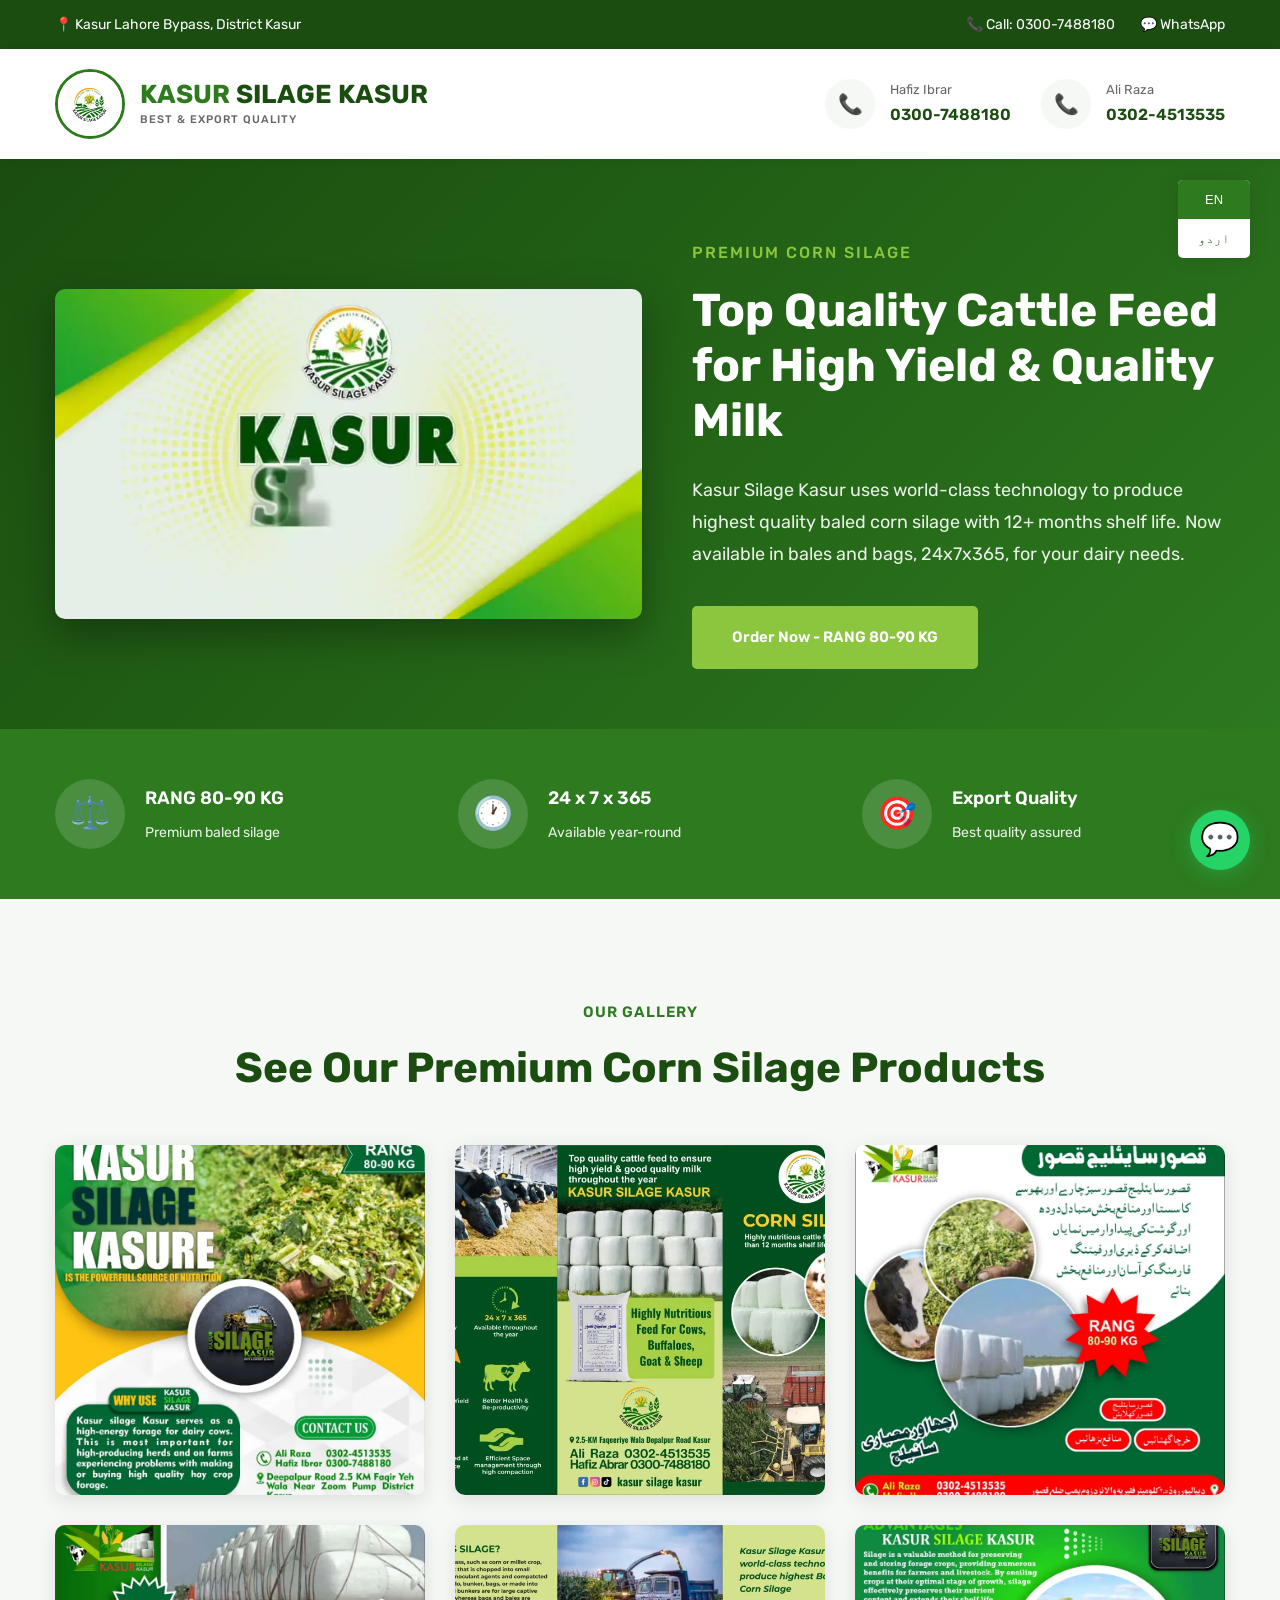
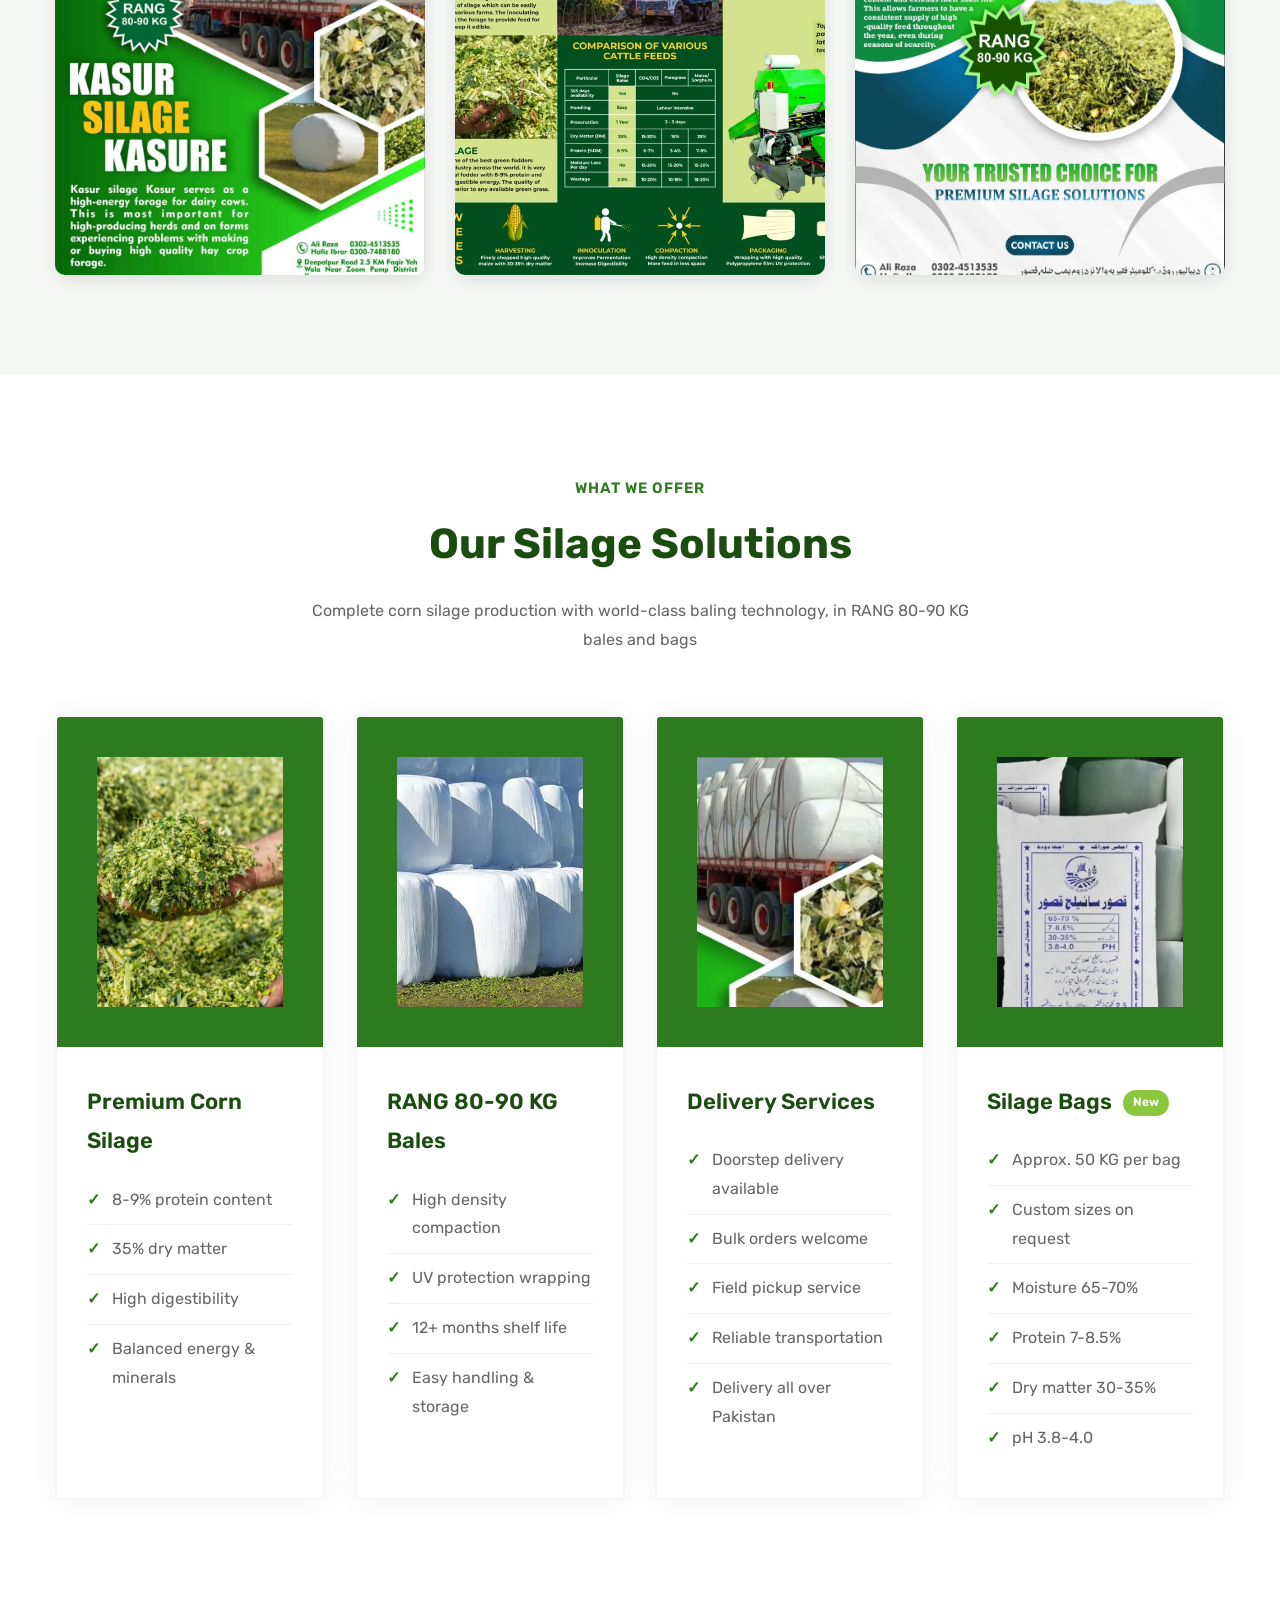
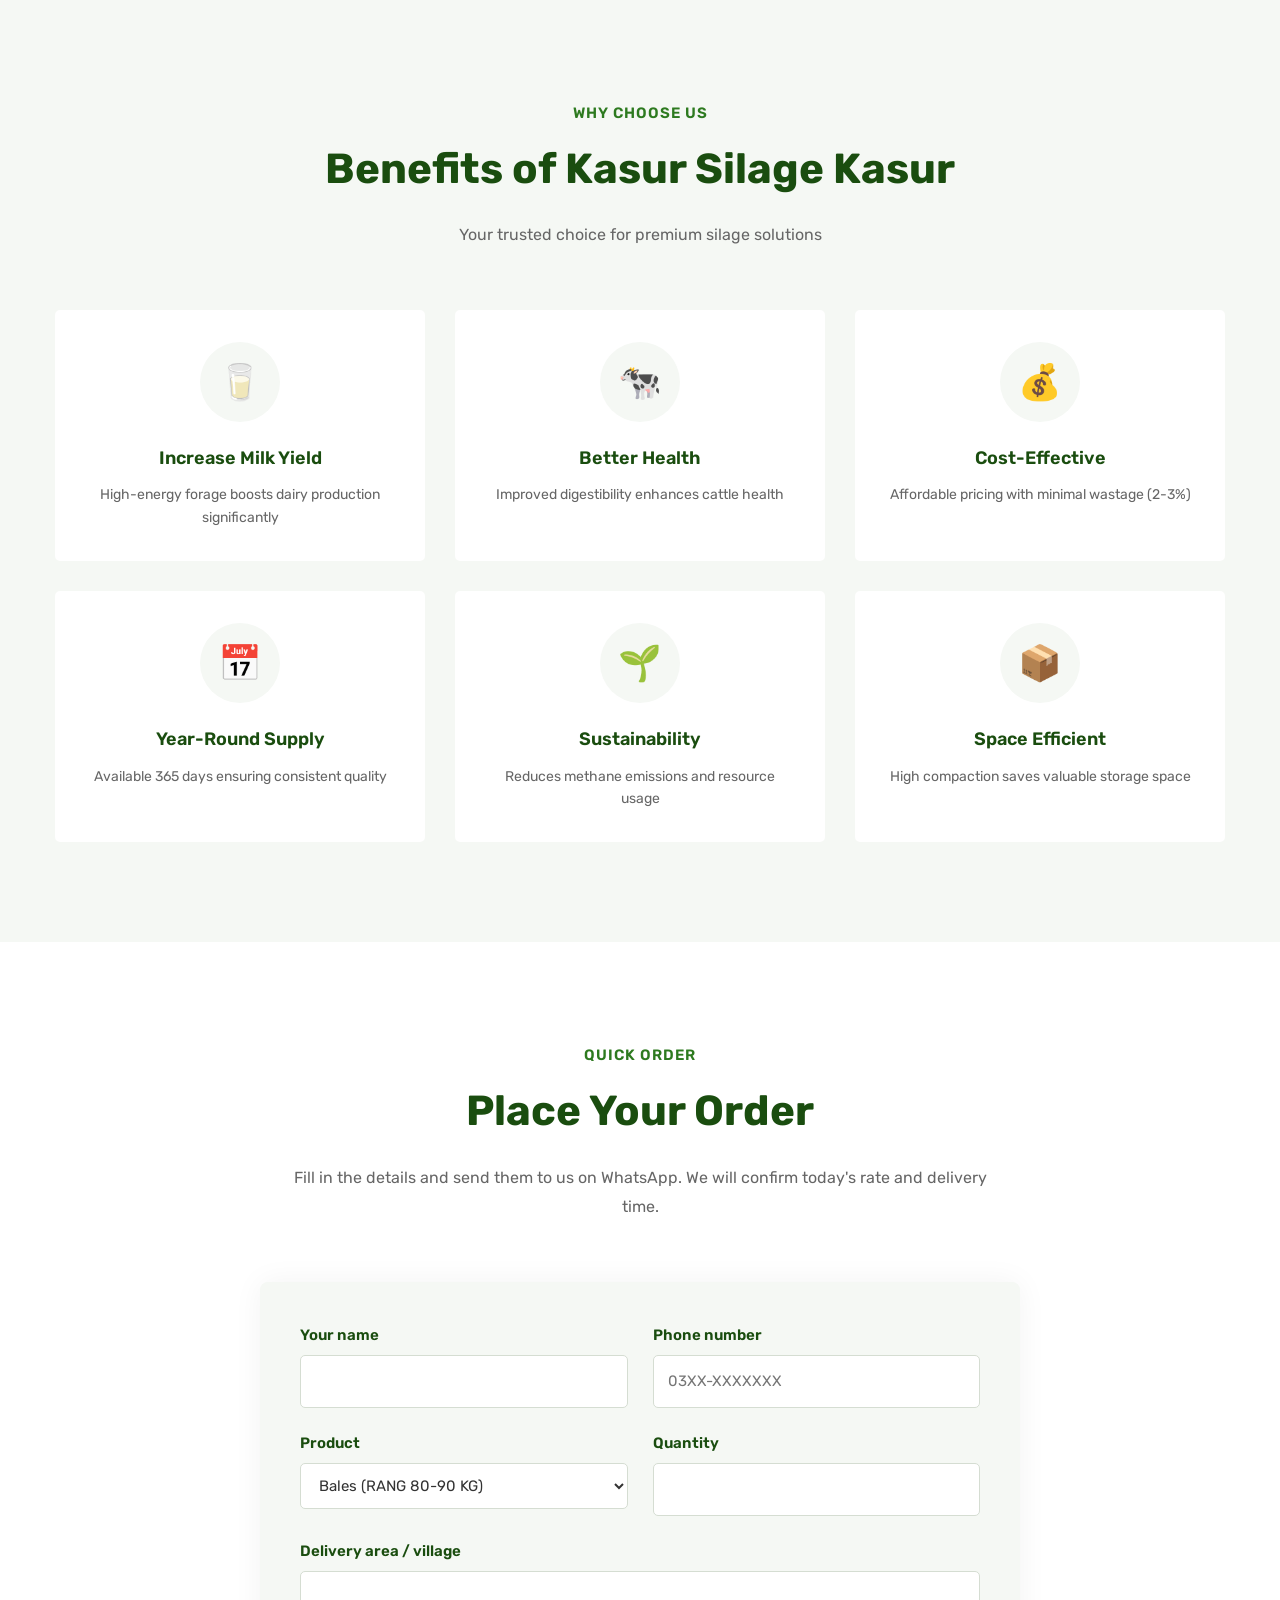
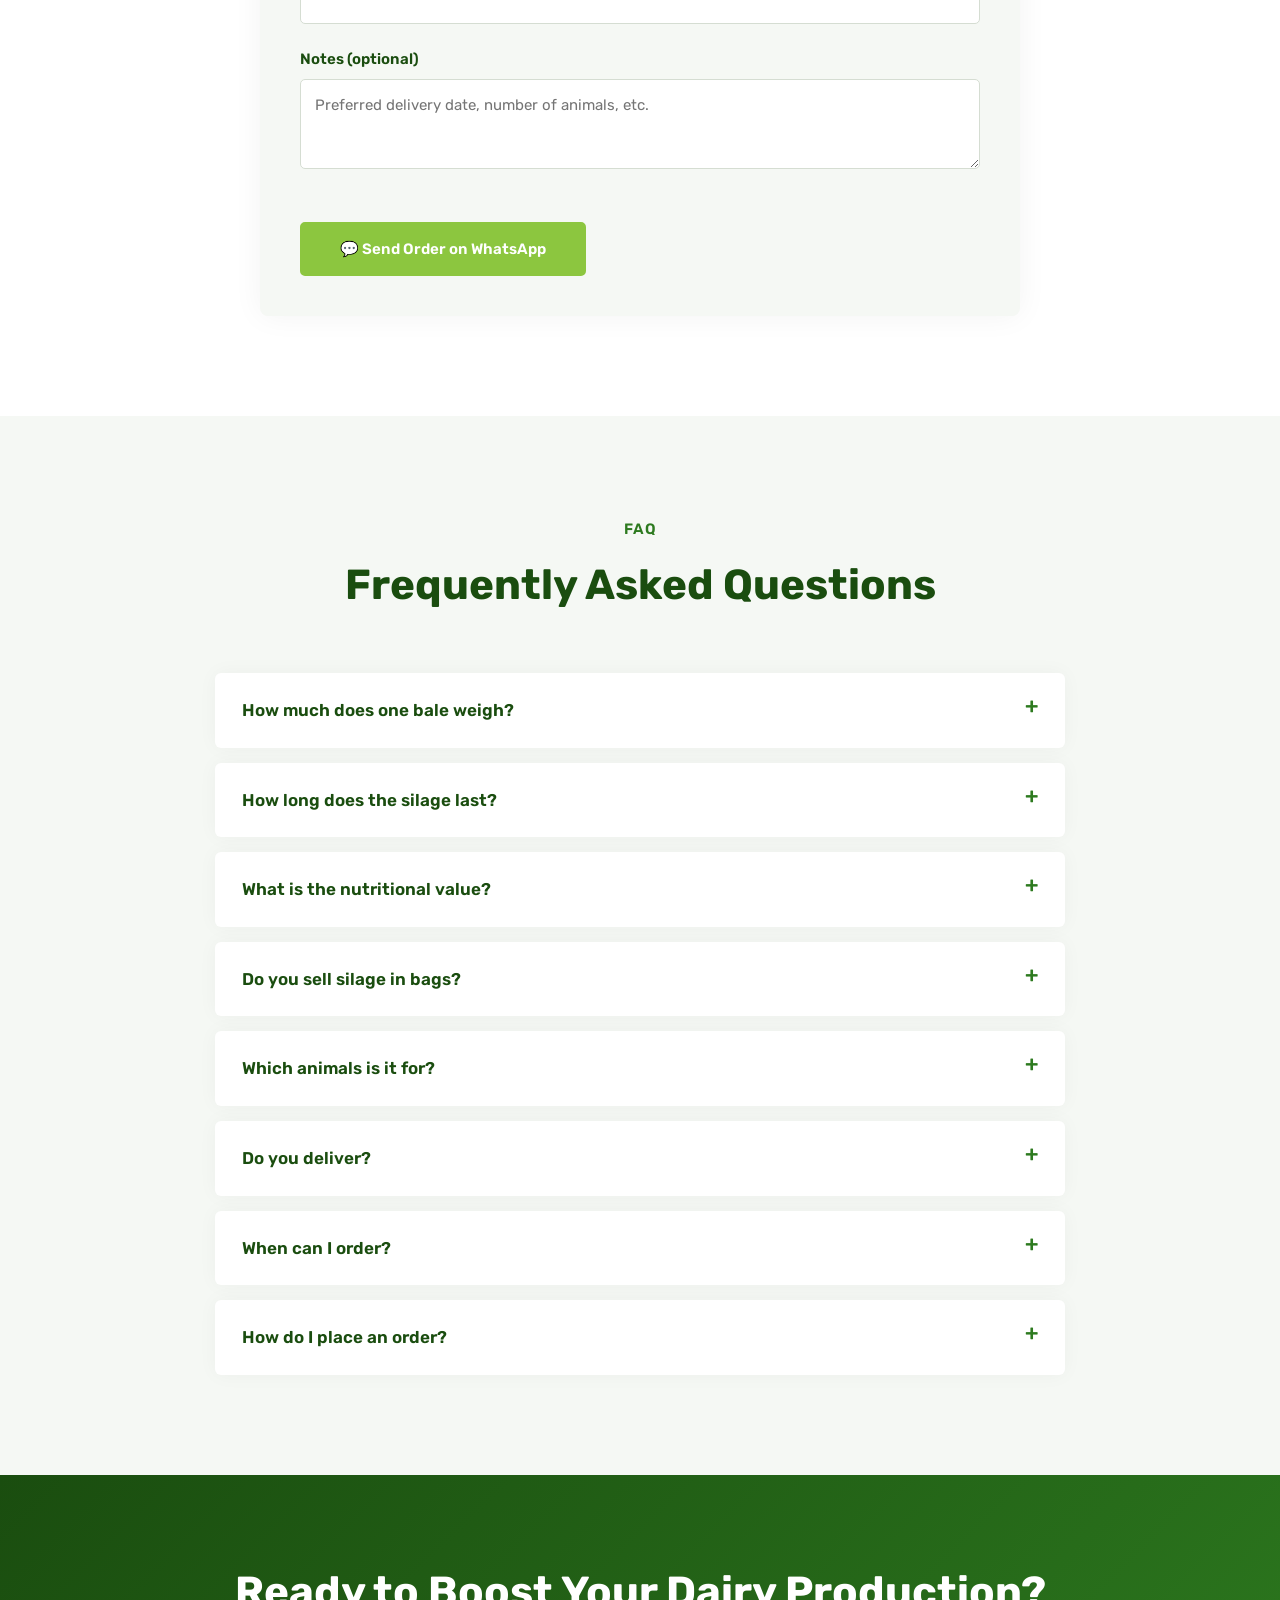
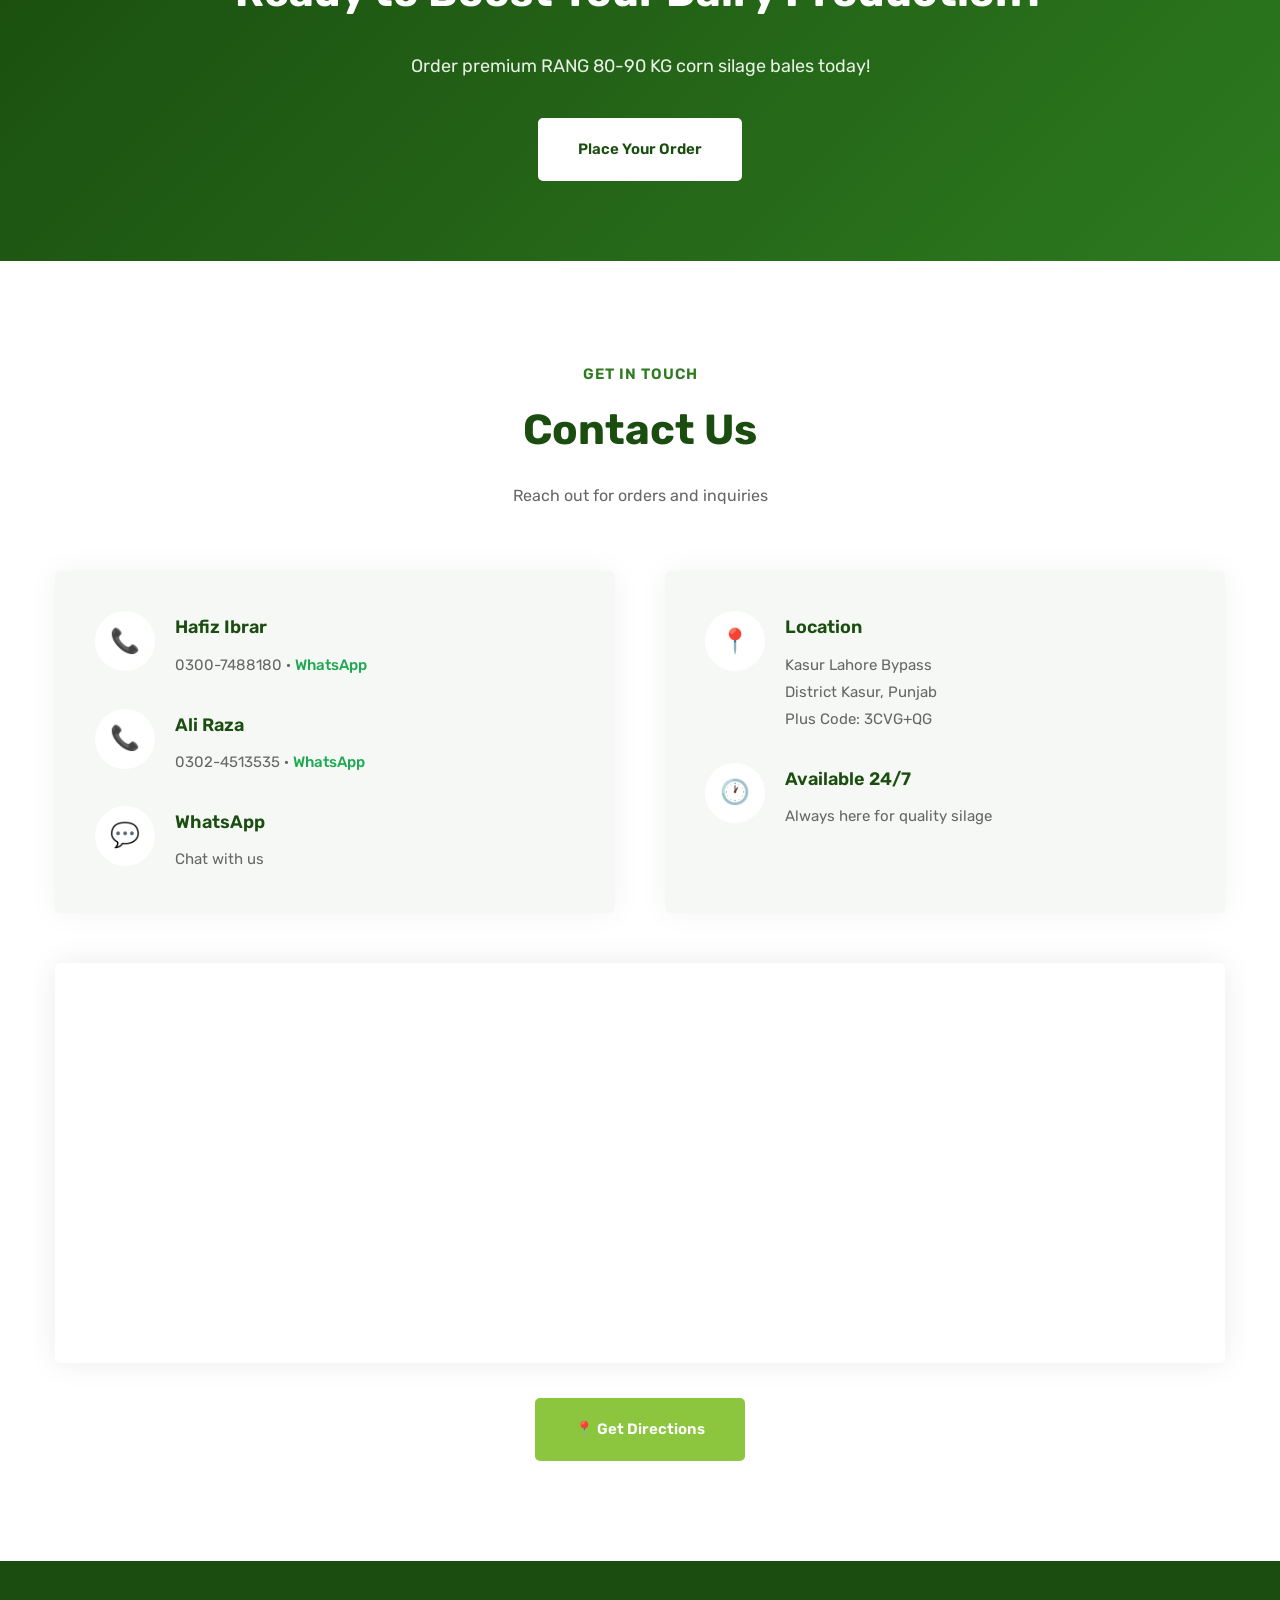
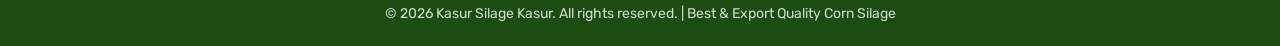
<file: index.html>
<!DOCTYPE html>
<html lang="en">
<head>
    <meta charset="UTF-8">
    <meta name="viewport" content="width=device-width, initial-scale=1.0">
    <title>Kasur Silage Kasur | Premium Corn Silage Bales &amp; Bags, Delivery All Over Pakistan</title>
    <meta name="description" content="Kasur Silage Kasur produces export-quality corn silage in RANG 80-90 KG bales and bags for cows, buffaloes, goats and sheep. 12+ months shelf life. Delivery all over Pakistan. Available 24/7. Call 0300-7488180.">
    <meta name="theme-color" content="#1a4d0f">

    <!-- Share preview (WhatsApp, Facebook, etc.) -->
    <meta property="og:type" content="website">
    <meta property="og:site_name" content="Kasur Silage Kasur">
    <meta property="og:title" content="Kasur Silage Kasur | Premium Corn Silage Bales &amp; Bags">
    <meta property="og:description" content="Export-quality corn silage in RANG 80-90 KG bales and bags, 12+ months shelf life. Delivery all over Pakistan. Order on WhatsApp: 0300-7488180.">
    <meta property="og:image" content="images/og-image.jpg">
    <meta property="og:image:width" content="1200">
    <meta property="og:image:height" content="630">
    <meta property="og:locale" content="en_PK">
    <meta property="og:locale:alternate" content="ur_PK">
    <meta name="twitter:card" content="summary_large_image">

    <!-- Icons -->
    <link rel="icon" type="image/png" sizes="32x32" href="images/icon-32.png">
    <link rel="icon" type="image/png" sizes="192x192" href="images/icon-192.png">
    <link rel="apple-touch-icon" href="images/icon-180.png">

    <!-- Fonts -->
    <link rel="preconnect" href="https://fonts.googleapis.com">
    <link rel="preconnect" href="https://fonts.gstatic.com" crossorigin>
    <link href="https://fonts.googleapis.com/css2?family=Rubik:wght@300;400;500;600;700&family=Noto+Nastaliq+Urdu:wght@400;600;700&display=swap" rel="stylesheet">
    <link rel="stylesheet" href="style.css">

    <!-- Business details for Google -->
    <script type="application/ld+json">
    {
        "@context": "https://schema.org",
        "@type": "LocalBusiness",
        "name": "Kasur Silage Kasur",
        "description": "Export-quality corn silage in RANG 80-90 KG bales and bags for cows, buffaloes, goats and sheep.",
        "image": "images/og-image.jpg",
        "logo": "images/logo.jpg",
        "telephone": ["+92-300-7488180", "+92-302-4513535"],
        "address": {
            "@type": "PostalAddress",
            "streetAddress": "Kasur Lahore Bypass",
            "addressLocality": "Kasur",
            "addressRegion": "Punjab",
            "addressCountry": "PK"
        },
        "geo": {
            "@type": "GeoCoordinates",
            "latitude": 31.09421,
            "longitude": 74.42721
        },
        "hasMap": "https://www.google.com/maps/search/?api=1&query=3CVG%2BQG%20Kasur%2C%20Pakistan",
        "areaServed": "Pakistan",
        "openingHoursSpecification": {
            "@type": "OpeningHoursSpecification",
            "dayOfWeek": ["Monday", "Tuesday", "Wednesday", "Thursday", "Friday", "Saturday", "Sunday"],
            "opens": "00:00",
            "closes": "23:59"
        }
    }
    </script>
</head>
<body>
    <div class="lang-toggle">
        <button class="lang-btn active" onclick="switchLang('en')" aria-pressed="true" lang="en">EN</button>
        <button class="lang-btn" onclick="switchLang('ur')" aria-pressed="false" lang="ur">اردو</button>
    </div>

    <!-- English Content -->
    <div id="content-en">
        <!-- Top Bar -->
        <div class="top-bar">
            <div class="container">
                <div class="top-bar-left">
                    <a href="https://www.google.com/maps/search/?api=1&amp;query=3CVG%2BQG%20Kasur%2C%20Pakistan" target="_blank" rel="noopener">📍 Kasur Lahore Bypass, District Kasur</a>
                </div>
                <div class="top-bar-right">
                    <a href="tel:+923007488180">📞 Call: 0300-7488180</a>
                    <a href="https://wa.me/923007488180" target="_blank" rel="noopener">💬 WhatsApp</a>
                </div>
            </div>
        </div>

        <!-- Header -->
        <header>
            <div class="container">
                <div class="header-content">
                    <div class="logo">
                        <div class="logo-circle">
                           <img src="images/logo.jpg" alt="Kasur Silage Kasur logo" width="70" height="70">
                        </div>
                        <div class="logo-text">
                            <h1><span class="brand-name">KASUR</span> SILAGE KASUR</h1>
                            <p>Best & Export Quality</p>
                        </div>
                    </div>
                    <div class="header-contact">
                        <div class="contact-item">
                            <div class="contact-icon">📞</div>
                            <div class="contact-text">
                                <h4>Hafiz Ibrar</h4>
                                <p><a href="tel:+923007488180">0300-7488180</a></p>
                            </div>
                        </div>
                        <div class="contact-item">
                            <div class="contact-icon">📞</div>
                            <div class="contact-text">
                                <h4>Ali Raza</h4>
                                <p><a href="tel:+923024513535">0302-4513535</a></p>
                            </div>
                        </div>
                    </div>
                </div>
            </div>
        </header>

        <!-- Hero -->
        <section class="hero">
            <div class="container">
                <div class="hero-media">
                    <video autoplay muted loop playsinline preload="metadata" poster="images/video-poster.webp" aria-label="Kasur Silage Kasur promo video">
                        <source src="images/Video.mp4" type="video/mp4">
                    </video>
                </div>
                <div class="hero-content">
                    <div class="hero-subtitle">PREMIUM CORN SILAGE</div>
                    <h2>Top Quality Cattle Feed for High Yield & Quality Milk</h2>
                    <p>Kasur Silage Kasur uses world-class technology to produce highest quality baled corn silage with 12+ months shelf life. Now available in bales and bags, 24x7x365, for your dairy needs.</p>
                    <a href="https://wa.me/923007488180" class="btn-primary" target="_blank" rel="noopener">Order Now - RANG 80-90 KG</a>
                </div>
            </div>
        </section>

        <!-- Features Strip -->
        <section class="features-strip">
            <div class="container">
                <div class="features-grid">
                    <div class="feature-item">
                        <div class="feature-icon">⚖️</div>
                        <div class="feature-text">
                            <h3>RANG 80-90 KG</h3>
                            <p>Premium baled silage</p>
                        </div>
                    </div>
                    <div class="feature-item">
                        <div class="feature-icon">🕐</div>
                        <div class="feature-text">
                            <h3>24 x 7 x 365</h3>
                            <p>Available year-round</p>
                        </div>
                    </div>
                    <div class="feature-item">
                        <div class="feature-icon">🎯</div>
                        <div class="feature-text">
                            <h3>Export Quality</h3>
                            <p>Best quality assured</p>
                        </div>
                    </div>
                </div>
            </div>
        </section>

        <!-- Gallery Section -->
        <section class="gallery-section">
            <div class="container">
                <div class="section-subtitle">OUR GALLERY</div>
                <h2 class="section-title">See Our Premium Corn Silage Products</h2>
                <div class="gallery-grid">
                    <div class="gallery-item">
                        <img src="images/FreshCornSilage.webp" width="900" height="900" loading="lazy" decoding="async" alt="Fresh Corn Silage">
                        <div class="gallery-overlay">
                            <h3>Fresh Corn Silage</h3>
                            <p>High quality chopped corn for optimal nutrition</p>
                        </div>
                    </div>
                    <div class="gallery-item">
                        <img src="images/Bales.webp" width="900" height="636" loading="lazy" decoding="async" alt="Baled Silage">
                        <div class="gallery-overlay">
                            <h3>80-90 KG Bales</h3>
                            <p>Professionally wrapped with UV protection</p>
                        </div>
                    </div>
                    <div class="gallery-item">
                        <img src="images/Dairy.webp" width="896" height="900" loading="lazy" decoding="async" alt="Dairy Cattle">
                        <div class="gallery-overlay">
                            <h3>For Dairy Cattle</h3>
                            <p>Boosts milk yield and animal health</p>
                        </div>
                    </div>
                    <div class="gallery-item">
                        <img src="images/delivery.webp" width="900" height="900" loading="lazy" decoding="async" alt="Delivery">
                        <div class="gallery-overlay">
                            <h3>Reliable Delivery</h3>
                            <p>Delivery all over Pakistan</p>
                        </div>
                    </div>
                    <div class="gallery-item">
                        <img src="images/Processing.webp" width="900" height="636" loading="lazy" decoding="async" alt="Processing">
                        <div class="gallery-overlay">
                            <h3>Modern Processing</h3>
                            <p>Latest baling technology</p>
                        </div>
                    </div>
                   <div class="gallery-item">
                        <img src="images/Quality.webp" width="899" height="900" loading="lazy" decoding="async" alt="Quality">
                        <div class="gallery-overlay">
                            <h3>Quality Assured</h3>
                            <p>8-9% protein, 35% dry matter</p>
                        </div>
                    </div>
                </div>
            </div>
        </section>

        <!-- Services Section -->
        <section class="services-section">
            <div class="container">
                <div class="section-header">
                    <div class="section-subtitle">WHAT WE OFFER</div>
                    <h2 class="section-title">Our Silage Solutions</h2>
                    <p>Complete corn silage production with world-class baling technology, in RANG 80-90 KG bales and bags</p>
                </div>
                <div class="services-grid">
                    <div class="service-card">
                        <div class="service-icon-wrapper">
                            <img src="images/Highquality.webp" width="840" height="600" loading="lazy" decoding="async" alt="Premium corn silage" class="service-icon">
                        </div>
                        <div class="service-content">
                            <h3>Premium Corn Silage</h3>
                            <ul>
                                <li>8-9% protein content</li>
                                <li>35% dry matter</li>
                                <li>High digestibility</li>
                                <li>Balanced energy & minerals</li>
                            </ul>
                        </div>
                    </div>

                    <div class="service-card">
                        <div class="service-icon-wrapper">
                            <img src="images/80KGbale.webp" width="600" height="400" loading="lazy" decoding="async" alt="RANG 80-90 KG silage bale" class="service-icon">
                        </div>
                        <div class="service-content">
                            <h3>RANG 80-90 KG Bales</h3>
                            <ul>
                                <li>High density compaction</li>
                                <li>UV protection wrapping</li>
                                <li>12+ months shelf life</li>
                                <li>Easy handling & storage</li>
                            </ul>
                        </div>
                    </div>

                    <div class="service-card">
                        <div class="service-icon-wrapper">
                            <img src="images/SilageDelivery.webp" width="617" height="580" loading="lazy" decoding="async" alt="Silage delivery truck" class="service-icon">
                        </div>
                        <div class="service-content">
                            <h3>Delivery Services</h3>
                            <ul>
                                <li>Doorstep delivery available</li>
                                <li>Bulk orders welcome</li>
                                <li>Field pickup service</li>
                                <li>Reliable transportation</li>
                                <li>Delivery all over Pakistan</li>
                            </ul>
                        </div>
                    </div>
                    <div class="service-card">
                        <div class="service-icon-wrapper">
                            <img src="images/SilageBags.webp" width="600" height="440" loading="lazy" decoding="async" alt="Kasur Silage corn silage bags" class="service-icon">
                        </div>
                        <div class="service-content">
                            <h3>Silage Bags <span class="badge-new">New</span></h3>
                            <ul>
                                <li>Approx. 50 KG per bag</li>
                                <li>Custom sizes on request</li>
                                <li>Moisture 65-70%</li>
                                <li>Protein 7-8.5%</li>
                                <li>Dry matter 30-35%</li>
                                <li>pH 3.8-4.0</li>
                            </ul>
                        </div>
                    </div>
                </div>
            </div>
        </section>

        <!-- Benefits Section -->
        <section class="benefits-section">
            <div class="container">
                <div class="section-header">
                    <div class="section-subtitle">WHY CHOOSE US</div>
                    <h2 class="section-title">Benefits of Kasur Silage Kasur</h2>
                    <p>Your trusted choice for premium silage solutions</p>
                </div>
                <div class="benefits-grid">
                    <div class="benefit-card">
                        <div class="benefit-icon">🥛</div>
                        <h4>Increase Milk Yield</h4>
                        <p>High-energy forage boosts dairy production significantly</p>
                    </div>

                    <div class="benefit-card">
                        <div class="benefit-icon">🐄</div>
                        <h4>Better Health</h4>
                        <p>Improved digestibility enhances cattle health</p>
                    </div>

                    <div class="benefit-card">
                        <div class="benefit-icon">💰</div>
                        <h4>Cost-Effective</h4>
                        <p>Affordable pricing with minimal wastage (2-3%)</p>
                    </div>

                    <div class="benefit-card">
                        <div class="benefit-icon">📅</div>
                        <h4>Year-Round Supply</h4>
                        <p>Available 365 days ensuring consistent quality</p>
                    </div>

                    <div class="benefit-card">
                        <div class="benefit-icon">🌱</div>
                        <h4>Sustainability</h4>
                        <p>Reduces methane emissions and resource usage</p>
                    </div>

                    <div class="benefit-card">
                        <div class="benefit-icon">📦</div>
                        <h4>Space Efficient</h4>
                        <p>High compaction saves valuable storage space</p>
                    </div>
                </div>
            </div>
        </section>

        <!-- Order Section -->
        <section class="order-section" id="order">
            <div class="container">
                <div class="section-header">
                    <div class="section-subtitle">QUICK ORDER</div>
                    <h2 class="section-title">Place Your Order</h2>
                    <p>Fill in the details and send them to us on WhatsApp. We will confirm today's rate and delivery time.</p>
                </div>
                <form class="order-form" data-lang="en" novalidate>
                    <div>
                        <label for="en-name">Your name</label>
                        <input id="en-name" name="name" type="text" autocomplete="name" required>
                    </div>
                    <div>
                        <label for="en-phone">Phone number</label>
                        <input id="en-phone" name="phone" type="tel" autocomplete="tel" inputmode="tel" placeholder="03XX-XXXXXXX">
                    </div>
                    <div>
                        <label for="en-product">Product</label>
                        <select id="en-product" name="product">
                            <option value="Bales (RANG 80-90 KG)">Bales (RANG 80-90 KG)</option>
                            <option value="Bags (approx. 50 KG)">Bags (approx. 50 KG)</option>
                        </select>
                    </div>
                    <div>
                        <label for="en-qty">Quantity</label>
                        <input id="en-qty" name="qty" type="number" min="1" inputmode="numeric" required>
                    </div>
                    <div class="full">
                        <label for="en-area">Delivery area / village</label>
                        <input id="en-area" name="area" type="text" required>
                    </div>
                    <div class="full">
                        <label for="en-notes">Notes (optional)</label>
                        <textarea id="en-notes" name="notes" placeholder="Preferred delivery date, number of animals, etc."></textarea>
                    </div>
                    <p class="full form-note" aria-live="polite"></p>
                    <button type="submit" class="btn-primary full">💬 Send Order on WhatsApp</button>
                </form>
            </div>
        </section>

        <!-- FAQ Section -->
        <section class="faq-section">
            <div class="container">
                <div class="section-header">
                    <div class="section-subtitle">FAQ</div>
                    <h2 class="section-title">Frequently Asked Questions</h2>
                </div>
                <div class="faq-list">
                    <details>
                        <summary>How much does one bale weigh?</summary>
                        <p>Our RANG bales weigh 80-90 KG each. They are compacted at high density and wrapped for easy handling and storage.</p>
                    </details>
                    <details>
                        <summary>How long does the silage last?</summary>
                        <p>Our baled corn silage has a shelf life of 12+ months. The UV-protected wrapping keeps it fresh until you open it.</p>
                    </details>
                    <details>
                        <summary>What is the nutritional value?</summary>
                        <p>8-9% protein and 35% dry matter, with high digestibility and balanced energy and minerals. Wastage is only 2-3%.</p>
                    </details>
                    <details>
                        <summary>Do you sell silage in bags?</summary>
                        <p>Yes. Along with RANG 80-90 KG bales, our corn silage is now available in bags of approx. 50 KG (custom sizes on request): moisture 65-70%, protein 7-8.5%, dry matter 30-35%, pH 3.8-4.0.</p>
                    </details>
                    <details>
                        <summary>Which animals is it for?</summary>
                        <p>Cows, buffaloes, goats and sheep. It is a high-nutrition feed for better health and milk production.</p>
                    </details>
                    <details>
                        <summary>Do you deliver?</summary>
                        <p>Yes. We deliver all over Pakistan. Bulk orders are welcome, and field pickup is also available.</p>
                    </details>
                    <details>
                        <summary>When can I order?</summary>
                        <p>Any time. We are available 24 hours a day, 7 days a week, all year round.</p>
                    </details>
                    <details>
                        <summary>How do I place an order?</summary>
                        <p>Use the order form above, message us on WhatsApp at 0300-7488180, or call Hafiz Ibrar (0300-7488180) or Ali Raza (0302-4513535).</p>
                    </details>
                </div>
            </div>
        </section>

        <!-- CTA Section -->
        <section class="cta-section">
            <div class="container">
                <div class="cta-content">
                    <h2>Ready to Boost Your Dairy Production?</h2>
                    <p>Order premium RANG 80-90 KG corn silage bales today!</p>
                    <a href="#order" class="btn-white">Place Your Order</a>
                </div>
            </div>
        </section>

        <!-- Contact Section -->
        <section class="contact-section">
            <div class="container">
                <div class="section-header">
                    <div class="section-subtitle">GET IN TOUCH</div>
                    <h2 class="section-title">Contact Us</h2>
                    <p>Reach out for orders and inquiries</p>
                </div>
                <div class="contact-grid">
                    <div class="contact-info-box">
                        <div class="contact-info-item">
                            <div class="contact-info-icon">📞</div>
                            <div class="contact-info-text">
                                <h4>Hafiz Ibrar</h4>
                                <p><a href="tel:+923007488180">0300-7488180</a> · <a href="https://wa.me/923007488180" class="wa-link" target="_blank" rel="noopener">WhatsApp</a></p>
                            </div>
                        </div>
                        <div class="contact-info-item">
                            <div class="contact-info-icon">📞</div>
                            <div class="contact-info-text">
                                <h4>Ali Raza</h4>
                                <p><a href="tel:+923024513535">0302-4513535</a> · <a href="https://wa.me/923024513535" class="wa-link" target="_blank" rel="noopener">WhatsApp</a></p>
                            </div>
                        </div>
                        <div class="contact-info-item">
                            <div class="contact-info-icon">💬</div>
                            <div class="contact-info-text">
                                <h4>WhatsApp</h4>
                                <p><a href="https://wa.me/923007488180" target="_blank" rel="noopener">Chat with us</a></p>
                            </div>
                        </div>
                    </div>
                    <div class="contact-info-box">
                        <div class="contact-info-item">
                            <div class="contact-info-icon">📍</div>
                            <div class="contact-info-text">
                                <h4>Location</h4>
                                <p><a href="https://www.google.com/maps/search/?api=1&amp;query=3CVG%2BQG%20Kasur%2C%20Pakistan" target="_blank" rel="noopener">Kasur Lahore Bypass<br>District Kasur, Punjab<br>Plus Code: 3CVG+QG</a></p>
                            </div>
                        </div>
                        <div class="contact-info-item">
                            <div class="contact-info-icon">🕐</div>
                            <div class="contact-info-text">
                                <h4>Available 24/7</h4>
                                <p>Always here for quality silage</p>
                            </div>
                        </div>
                    </div>
                </div>
                <div class="map-box">
                    <iframe src="https://maps.google.com/maps?q=31.09421,74.42721&amp;z=16&amp;output=embed" title="Kasur Silage Kasur location" loading="lazy" referrerpolicy="no-referrer-when-downgrade" allowfullscreen></iframe>
                    <a href="https://www.google.com/maps/dir/?api=1&amp;destination=31.09421,74.42721" class="btn-primary map-btn" target="_blank" rel="noopener">📍 Get Directions</a>
                </div>
            </div>
        </section>
    </div>

    <!-- Urdu Content -->
    <div id="content-ur" class="hidden">
        <!-- Top Bar -->
        <div class="top-bar">
            <div class="container">
                <div class="top-bar-right">
                    <a href="tel:+923007488180">📞 کال: <span dir="ltr">0300-7488180</span></a>
                    <a href="https://wa.me/923007488180" target="_blank" rel="noopener">💬 واٹس ایپ</a>
                </div>
                <div class="top-bar-left">
                    <a href="https://www.google.com/maps/search/?api=1&amp;query=3CVG%2BQG%20Kasur%2C%20Pakistan" target="_blank" rel="noopener">📍 قصور لاہور بائی پاس، ضلع قصور</a>
                </div>
            </div>
        </div>

        <!-- Header -->
        <header>
            <div class="container">
                <div class="header-content">
                    <div class="header-contact">
                        <div class="contact-item">
                            <div class="contact-text">
                                <p><a href="tel:+923007488180">0300-7488180</a></p>
                                <h4>حافظ ابرار</h4>
                            </div>
                            <div class="contact-icon">📞</div>
                        </div>
                        <div class="contact-item">
                            <div class="contact-text">
                                <p><a href="tel:+923024513535">0302-4513535</a></p>
                                <h4>علی رضا</h4>
                            </div>
                            <div class="contact-icon">📞</div>
                        </div>
                    </div>
                    <div class="logo">
                        <div class="logo-text">
                            <h1><span class="brand-name">قصور</span> سائیلیج قصور</h1>
                            <p>بہترین اور برآمدی معیار</p>
                        </div>
                        <div class="logo-circle">
                           <img src="images/logo.jpg" alt="Kasur Silage Kasur logo" width="70" height="70">
                        </div>
                    </div>
                </div>
            </div>
        </header>

        <!-- Hero -->
        <section class="hero">
            <div class="container">
                <div class="hero-media">
                    <video autoplay muted loop playsinline preload="metadata" poster="images/video-poster.webp" aria-label="Kasur Silage Kasur promo video">
                        <source src="images/Video.mp4" type="video/mp4">
                    </video>
                </div>
                <div class="hero-content">
                    <div class="hero-subtitle">پریمیم مکئی کا سائیلیج</div>
                    <h2>زیادہ پیداوار اور معیاری دودھ کے لیے اعلیٰ معیار کا چارہ</h2>
                    <p>قصور سائیلیج قصور عالمی معیار کی ٹیکنالوجی سے 12+ ماہ شیلف لائف کے ساتھ اعلیٰ ترین معیار کا مکئی سائیلیج تیار کرتا ہے۔ اب گٹھوں اور بیگز دونوں میں دستیاب۔ آپ کی ڈیری کی ضروریات کے لیے چوبیس گھنٹے، ساتوں دن، پورا سال دستیاب۔</p>
                    <a href="https://wa.me/923007488180" class="btn-primary" target="_blank" rel="noopener">ابھی آرڈر کریں - رنگ 80-90 کلو</a>
                </div>
            </div>
        </section>

        <!-- Features Strip -->
        <section class="features-strip">
            <div class="container">
                <div class="features-grid">
                    <div class="feature-item">
                        <div class="feature-text">
                            <p>یقینی معیار</p>
                            <h3>برآمدی معیار</h3>
                        </div>
                        <div class="feature-icon">🎯</div>
                    </div>
                    <div class="feature-item">
                        <div class="feature-text">
                            <p>سال بھر دستیاب</p>
                            <h3>چوبیس گھنٹے، ساتوں دن</h3>
                        </div>
                        <div class="feature-icon">🕐</div>
                    </div>
                    <div class="feature-item">
                        <div class="feature-text">
                            <p>پریمیم گٹھے</p>
                            <h3>رنگ 80-90 کلو</h3>
                        </div>
                        <div class="feature-icon">⚖️</div>
                    </div>
                </div>
            </div>
        </section>

        <!-- Gallery Section -->
        <section class="gallery-section">
            <div class="container">
                <div class="section-subtitle">ہماری گیلری</div>
                <h2 class="section-title">ہمارے پریمیم مکئی سائیلیج پروڈکٹس دیکھیں</h2>
                <div class="gallery-grid">
                    <div class="gallery-item">
                        <img src="images/FreshCornSilage.webp" width="900" height="900" loading="lazy" decoding="async" alt="تازہ مکئی سائیلیج">
                        <div class="gallery-overlay">
                            <h3>تازہ مکئی سائیلیج</h3>
                            <p>بہترین غذائیت کے لیے اعلیٰ معیار کا کٹا ہوا مکئی</p>
                        </div>
                    </div>
                    <div class="gallery-item">
                        <img src="images/Bales.webp" width="900" height="636" loading="lazy" decoding="async" alt="سائیلیج گٹھے">
                        <div class="gallery-overlay">
                            <h3>80-90 کلو گٹھے</h3>
                            <p>UV تحفظ کے ساتھ پیشہ ورانہ ریپنگ</p>
                        </div>
                    </div>
                    <div class="gallery-item">
                        <img src="images/Dairy.webp" width="896" height="900" loading="lazy" decoding="async" alt="ڈیری مویشی">
                        <div class="gallery-overlay">
                            <h3>ڈیری مویشیوں کے لیے</h3>
                            <p>دودھ کی پیداوار اور جانوروں کی صحت بڑھاتا ہے</p>
                        </div>
                    </div>
                    <div class="gallery-item">
                        <img src="images/delivery.webp" width="900" height="900" loading="lazy" decoding="async" alt="ڈیلیوری">
                        <div class="gallery-overlay">
                            <h3>قابل اعتماد ڈیلیوری</h3>
                            <p>پورے پاکستان میں ڈیلیوری</p>
                        </div>
                    </div>
                    <div class="gallery-item">
                        <img src="images/Processing.webp" width="900" height="636" loading="lazy" decoding="async" alt="پروسیسنگ">
                        <div class="gallery-overlay">
                            <h3>جدید پروسیسنگ</h3>
                            <p>تازہ ترین بیلنگ ٹیکنالوجی</p>
                        </div>
                    </div>
                    <div class="gallery-item">
                        <img src="images/Quality.webp" width="899" height="900" loading="lazy" decoding="async" alt="معیار">
                        <div class="gallery-overlay">
                            <h3>یقینی معیار</h3>
                            <p><span dir="ltr">8-9%</span> پروٹین، 35% خشک مادہ</p>
                        </div>
                    </div>
                </div>
            </div>
        </section>

        <!-- Services Section -->
        <section class="services-section">
            <div class="container">
                <div class="section-header">
                    <div class="section-subtitle">ہم کیا پیش کرتے ہیں</div>
                    <h2 class="section-title">ہمارے سائیلیج حل</h2>
                    <p>عالمی معیار کی بیلنگ ٹیکنالوجی کے ساتھ مکمل مکئی سائیلیج پیداوار، رنگ 80-90 کلو گٹھوں اور بیگز میں</p>
                </div>
                <div class="services-grid">
                    <div class="service-card">
                        <div class="service-icon-wrapper">
                            <img src="images/Highquality.webp" width="840" height="600" loading="lazy" decoding="async" alt="پریمیم مکئی سائیلیج" class="service-icon">
                        </div>
                        <div class="service-content">
                            <h3>پریمیم مکئی سائیلیج</h3>
                            <ul>
                                <li><span dir="ltr">8-9%</span> پروٹین مواد</li>
                                <li>35% خشک مادہ</li>
                                <li>اعلیٰ ہضم</li>
                                <li>متوازن توانائی اور معدنیات</li>
                            </ul>
                        </div>
                    </div>

                    <div class="service-card">
                        <div class="service-icon-wrapper">
                          <img src="images/80KGbale.webp" width="600" height="400" loading="lazy" decoding="async" alt="رنگ 80-90 کلو سائیلیج گٹھا" class="service-icon">
                        </div>
                        <div class="service-content">
                            <h3>رنگ 80-90 کلو گٹھے</h3>
                            <ul>
                                <li>اعلیٰ کثافت کمپیکشن</li>
                                <li>UV تحفظ ریپنگ</li>
                                <li>12+ ماہ شیلف لائف</li>
                                <li>آسان ہینڈلنگ اور اسٹوریج</li>
                            </ul>
                        </div>
                    </div>

                    <div class="service-card">
                        <div class="service-icon-wrapper">
                            <img src="images/SilageDelivery.webp" width="617" height="580" loading="lazy" decoding="async" alt="سائیلیج ڈیلیوری ٹرک" class="service-icon">
                        </div>
                        <div class="service-content">
                            <h3>ڈیلیوری خدمات</h3>
                            <ul>
                                <li>دروازے تک ڈیلیوری دستیاب</li>
                                <li>بلک آرڈرز کا خیرمقدم</li>
                                <li>کھیت سے اٹھانے کی سروس</li>
                                <li>قابل اعتماد نقل و حمل</li>
                                <li>پورے پاکستان میں ڈیلیوری</li>
                            </ul>
                        </div>
                    </div>
                    <div class="service-card">
                        <div class="service-icon-wrapper">
                            <img src="images/SilageBags.webp" width="600" height="440" loading="lazy" decoding="async" alt="قصور سائیلیج کے بیگ" class="service-icon">
                        </div>
                        <div class="service-content">
                            <h3>سائیلیج بیگ <span class="badge-new">نیا</span></h3>
                            <ul>
                                <li>تقریباً 50 کلو فی بیگ</li>
                                <li>سائز آپ کی ضرورت کے مطابق</li>
                                <li>نمی <span dir="ltr">65-70%</span></li>
                                <li>پروٹین <span dir="ltr">7-8.5%</span></li>
                                <li>خشک مادہ <span dir="ltr">30-35%</span></li>
                                <li>pH 3.8-4.0</li>
                            </ul>
                        </div>
                    </div>
                </div>
            </div>
        </section>

        <!-- Benefits Section -->
        <section class="benefits-section">
            <div class="container">
                <div class="section-header">
                    <div class="section-subtitle">ہمیں کیوں منتخب کریں</div>
                    <h2 class="section-title">قصور سائیلیج قصور کے فوائد</h2>
                    <p>پریمیم سائیلیج حل کے لیے آپ کا قابل اعتماد انتخاب</p>
                </div>
                <div class="benefits-grid">
                    <div class="benefit-card">
                        <div class="benefit-icon">🥛</div>
                        <h4>دودھ کی پیداوار میں اضافہ</h4>
                        <p>اعلیٰ توانائی والا چارہ ڈیری پیداوار میں نمایاں اضافہ کرتا ہے</p>
                    </div>

                    <div class="benefit-card">
                        <div class="benefit-icon">🐄</div>
                        <h4>بہتر صحت</h4>
                        <p>بہتر ہضم مویشیوں کی صحت کو بڑھاتا ہے</p>
                    </div>

                    <div class="benefit-card">
                        <div class="benefit-icon">💰</div>
                        <h4>سرمایہ کاری مؤثر</h4>
                        <p>کم سے کم فضلہ (<span dir="ltr">2-3%</span>) کے ساتھ سستی قیمت</p>
                    </div>

                    <div class="benefit-card">
                        <div class="benefit-icon">📅</div>
                        <h4>سال بھر فراہمی</h4>
                        <p>مستقل معیار کو یقینی بناتے ہوئے 365 دن دستیاب</p>
                    </div>

                    <div class="benefit-card">
                        <div class="benefit-icon">🌱</div>
                        <h4>پائیداری</h4>
                        <p>میتھین کے اخراج اور وسائل کے استعمال کو کم کرتا ہے</p>
                    </div>

                    <div class="benefit-card">
                        <div class="benefit-icon">📦</div>
                        <h4>جگہ کی بچت</h4>
                        <p>اعلیٰ کمپیکشن قیمتی اسٹوریج جگہ بچاتا ہے</p>
                    </div>
                </div>
            </div>
        </section>

        <!-- Order Section -->
        <section class="order-section" id="order-ur">
            <div class="container">
                <div class="section-header">
                    <div class="section-subtitle">فوری آرڈر</div>
                    <h2 class="section-title">اپنا آرڈر دیں</h2>
                    <p>تفصیلات لکھیں اور واٹس ایپ پر بھیج دیں۔ ہم آج کا ریٹ اور ڈیلیوری کا وقت کنفرم کریں گے۔</p>
                </div>
                <form class="order-form" data-lang="ur" novalidate>
                    <div>
                        <label for="ur-name">آپ کا نام</label>
                        <input id="ur-name" name="name" type="text" autocomplete="name" required>
                    </div>
                    <div>
                        <label for="ur-phone">فون نمبر</label>
                        <input id="ur-phone" name="phone" type="tel" autocomplete="tel" inputmode="tel" placeholder="03XX-XXXXXXX" dir="ltr">
                    </div>
                    <div>
                        <label for="ur-product">پروڈکٹ</label>
                        <select id="ur-product" name="product">
                            <option value="گٹھے (رنگ 80-90 کلو)">گٹھے (رنگ 80-90 کلو)</option>
                            <option value="بیگ (تقریباً 50 کلو)">بیگ (تقریباً 50 کلو)</option>
                        </select>
                    </div>
                    <div>
                        <label for="ur-qty">تعداد</label>
                        <input id="ur-qty" name="qty" type="number" min="1" inputmode="numeric" required dir="ltr">
                    </div>
                    <div class="full">
                        <label for="ur-area">ڈیلیوری کا علاقہ / گاؤں</label>
                        <input id="ur-area" name="area" type="text" required>
                    </div>
                    <div class="full">
                        <label for="ur-notes">مزید تفصیل (اختیاری)</label>
                        <textarea id="ur-notes" name="notes" placeholder="ڈیلیوری کی تاریخ، جانوروں کی تعداد وغیرہ"></textarea>
                    </div>
                    <p class="full form-note" aria-live="polite"></p>
                    <button type="submit" class="btn-primary full">💬 واٹس ایپ پر آرڈر بھیجیں</button>
                </form>
            </div>
        </section>

        <!-- FAQ Section -->
        <section class="faq-section">
            <div class="container">
                <div class="section-header">
                    <div class="section-subtitle">عام سوالات</div>
                    <h2 class="section-title">اکثر پوچھے جانے والے سوالات</h2>
                </div>
                <div class="faq-list">
                    <details>
                        <summary>ایک گٹھے کا وزن کتنا ہے؟</summary>
                        <p>ہمارا رنگ گٹھا 80-90 کلو کا ہوتا ہے۔ یہ اعلیٰ کثافت سے دبا کر ریپ کیا جاتا ہے تاکہ ہینڈلنگ اور اسٹوریج آسان ہو۔</p>
                    </details>
                    <details>
                        <summary>سائیلیج کتنا عرصہ چلتا ہے؟</summary>
                        <p>ہمارے مکئی سائیلیج کی شیلف لائف 12+ ماہ ہے۔ UV تحفظ والی ریپنگ اسے کھولنے تک تازہ رکھتی ہے۔</p>
                    </details>
                    <details>
                        <summary>غذائیت کتنی ہے؟</summary>
                        <p><span dir="ltr">8-9%</span> پروٹین اور 35% خشک مادہ، اعلیٰ ہضم اور متوازن توانائی و معدنیات کے ساتھ۔ ضیاع صرف <span dir="ltr">2-3%</span> ہے۔</p>
                    </details>
                    <details>
                        <summary>کیا سائیلیج بیگ میں بھی ملتا ہے؟</summary>
                        <p>جی ہاں۔ رنگ 80-90 کلو گٹھوں کے ساتھ اب ہمارا مکئی سائیلیج تقریباً 50 کلو کے بیگز میں بھی دستیاب ہے (سائز ضرورت کے مطابق بنایا جا سکتا ہے): نمی <span dir="ltr">65-70%</span>، پروٹین <span dir="ltr">7-8.5%</span>، خشک مادہ <span dir="ltr">30-35%</span>، pH 3.8-4.0۔</p>
                    </details>
                    <details>
                        <summary>یہ کن جانوروں کے لیے ہے؟</summary>
                        <p>گائے، بھینس، بکری اور بھیڑ۔ بہتر صحت اور دودھ کی پیداوار کے لیے اعلیٰ غذائیت والی خوراک۔</p>
                    </details>
                    <details>
                        <summary>کیا آپ ڈیلیوری کرتے ہیں؟</summary>
                        <p>جی ہاں۔ ہم پورے پاکستان میں ڈیلیوری کرتے ہیں۔ بلک آرڈرز کا خیرمقدم، اور کھیت سے اٹھانے کی سروس بھی دستیاب ہے۔</p>
                    </details>
                    <details>
                        <summary>آرڈر کب دے سکتے ہیں؟</summary>
                        <p>کسی بھی وقت۔ ہم چوبیس گھنٹے، ساتوں دن، پورا سال دستیاب ہیں۔</p>
                    </details>
                    <details>
                        <summary>آرڈر کیسے دیں؟</summary>
                        <p>اوپر دیا گیا فارم استعمال کریں، واٹس ایپ 0300-7488180 پر پیغام بھیجیں، یا حافظ ابرار (0300-7488180) یا علی رضا (0302-4513535) کو کال کریں۔</p>
                    </details>
                </div>
            </div>
        </section>

        <!-- CTA Section -->
        <section class="cta-section">
            <div class="container">
                <div class="cta-content">
                    <h2>اپنی ڈیری پیداوار کو بڑھانے کے لیے تیار ہیں؟</h2>
                    <p>آج ہی پریمیم رنگ 80-90 کلو مکئی سائیلیج گٹھے آرڈر کریں!</p>
                    <a href="#order-ur" class="btn-white">ابھی آرڈر دیں</a>
                </div>
            </div>
        </section>

        <!-- Contact Section -->
        <section class="contact-section">
            <div class="container">
                <div class="section-header">
                    <div class="section-subtitle">رابطہ کریں</div>
                    <h2 class="section-title">ہم سے رابطہ کریں</h2>
                    <p>آرڈرز اور استفسارات کے لیے رابطہ کریں</p>
                </div>
                <div class="contact-grid">
                    <div class="contact-info-box">
                        <div class="contact-info-item">
                            <div class="contact-info-text">
                                <p><a href="tel:+923024513535">0302-4513535</a> · <a href="https://wa.me/923024513535" class="wa-link" target="_blank" rel="noopener">WhatsApp</a></p>
                                <h4>علی رضا</h4>
                            </div>
                            <div class="contact-info-icon">📞</div>
                        </div>
                        <div class="contact-info-item">
                            <div class="contact-info-text">
                                <p><a href="tel:+923007488180">0300-7488180</a> · <a href="https://wa.me/923007488180" class="wa-link" target="_blank" rel="noopener">WhatsApp</a></p>
                                <h4>حافظ ابرار</h4>
                            </div>
                            <div class="contact-info-icon">📞</div>
                        </div>
                        <div class="contact-info-item">
                            <div class="contact-info-text">
                                <p><a href="https://wa.me/923007488180" target="_blank" rel="noopener">ہمارے ساتھ چیٹ کریں</a></p>
                                <h4>واٹس ایپ</h4>
                            </div>
                            <div class="contact-info-icon">💬</div>
                        </div>
                    </div>
                    <div class="contact-info-box">
                        <div class="contact-info-item">
                            <div class="contact-info-text">
                                <h4>مقام</h4>
                                <p><a href="https://www.google.com/maps/search/?api=1&amp;query=3CVG%2BQG%20Kasur%2C%20Pakistan" target="_blank" rel="noopener">قصور لاہور بائی پاس<br>ضلع قصور، پنجاب<br>پلس کوڈ: 3CVG+QG</a></p>
                                
                            </div>
                            <div class="contact-info-icon">📍</div>
                        </div>
                        <div class="contact-info-item">
                            <div class="contact-info-text">
                                <p>معیاری سائیلیج کے لیے ہمیشہ یہاں</p>
                                <h4>24/7 دستیاب</h4>
                            </div>
                            <div class="contact-info-icon">🕐</div>
                        </div>
                    </div>
                </div>
                <div class="map-box">
                    <iframe src="https://maps.google.com/maps?q=31.09421,74.42721&amp;z=16&amp;output=embed" title="قصور سائیلیج قصور کا مقام" loading="lazy" referrerpolicy="no-referrer-when-downgrade" allowfullscreen></iframe>
                    <a href="https://www.google.com/maps/dir/?api=1&amp;destination=31.09421,74.42721" class="btn-primary map-btn" target="_blank" rel="noopener">📍 راستہ دیکھیں</a>
                </div>
            </div>
        </section>
    </div>

    <!-- WhatsApp Float Button -->
    <a href="https://wa.me/923007488180" class="whatsapp-float" target="_blank" rel="noopener" title="WhatsApp" aria-label="Chat on WhatsApp">
        💬
    </a>

    <!-- Footer -->
    <footer>
        <div class="container">
            <div class="footer-content">
                <p id="footer-text">© 2026 Kasur Silage Kasur. All rights reserved. | Best & Export Quality Corn Silage</p>
            </div>
        </div>
    </footer>

    <script>
        var FOOTER = {
            en: '© ' + new Date().getFullYear() + ' Kasur Silage Kasur. All rights reserved. | Best & Export Quality Corn Silage',
            ur: '© ' + new Date().getFullYear() + ' قصور سائیلیج قصور۔ تمام حقوق محفوظ ہیں | بہترین اور برآمدی معیار کا مکئی سائیلیج'
        };

        function switchLang(lang) {
            var isUr = lang === 'ur';
            var buttons = document.querySelectorAll('.lang-btn');
            document.getElementById('content-en').classList.toggle('hidden', isUr);
            document.getElementById('content-ur').classList.toggle('hidden', !isUr);
            document.body.classList.toggle('urdu', isUr);
            document.documentElement.lang = isUr ? 'ur' : 'en';
            buttons[0].classList.toggle('active', !isUr);
            buttons[1].classList.toggle('active', isUr);
            buttons[0].setAttribute('aria-pressed', String(!isUr));
            buttons[1].setAttribute('aria-pressed', String(isUr));
            document.getElementById('footer-text').textContent = FOOTER[isUr ? 'ur' : 'en'];

            // Only the visible video should play
            document.querySelectorAll('.hero-media video').forEach(function (v) {
                var visible = !v.closest('.hidden');
                if (visible) { v.play().catch(function () {}); } else { v.pause(); }
            });

            try { localStorage.setItem('ksk-lang', lang); } catch (e) {}
        }

        // Remember the visitor's language
        (function () {
            var saved = null;
            try { saved = localStorage.getItem('ksk-lang'); } catch (e) {}
            switchLang(saved === 'ur' ? 'ur' : 'en');
        })();

        // Order form: build a WhatsApp message
        var WA_NUMBER = '923007488180';
        var TEXT = {
            en: {
                missing: 'Please fill in your name, quantity and delivery area.',
                title: 'New silage order (website)',
                name: 'Name', phone: 'Phone', product: 'Product', qty: 'Quantity', area: 'Delivery area', notes: 'Notes'
            },
            ur: {
                missing: 'براہ کرم نام، تعداد اور ڈیلیوری کا علاقہ لکھیں۔',
                title: 'نیا سائیلیج آرڈر (ویب سائٹ)',
                name: 'نام', phone: 'فون', product: 'پروڈکٹ', qty: 'تعداد', area: 'ڈیلیوری کا علاقہ', notes: 'تفصیل'
            }
        };

        document.querySelectorAll('.order-form').forEach(function (form) {
            form.addEventListener('submit', function (e) {
                e.preventDefault();
                var t = TEXT[form.dataset.lang];
                var get = function (n) { return form.elements[n].value.trim(); };
                var note = form.querySelector('.form-note');
                var qty = parseInt(get('qty'), 10);
                if (!get('name') || !get('area') || !(qty > 0)) {
                    note.textContent = t.missing;
                    note.style.color = '#c0392b';
                    return;
                }
                note.textContent = '';
                var lines = [t.title, t.name + ': ' + get('name')];
                if (get('phone')) lines.push(t.phone + ': ' + get('phone'));
                lines.push(t.product + ': ' + get('product'), t.qty + ': ' + qty, t.area + ': ' + get('area'));
                if (get('notes')) lines.push(t.notes + ': ' + get('notes'));
                window.open('https://wa.me/' + WA_NUMBER + '?text=' + encodeURIComponent(lines.join('\n')), '_blank', 'noopener');
            });
        });
    </script>
</body>

</html>
</file>
<file: style.css>
* {
    margin: 0;
    padding: 0;
    box-sizing: border-box;
}

:root {
    --primary: #2d7a1f;
    --secondary: #7cb342;
    --accent: #8cc63f;
    --dark: #1a4d0f;
    --text: #666666;
    --heading: #1a4d0f;
    --white: #ffffff;
    --light-bg: #f5f8f4;
}

body {
    font-family: 'Rubik', sans-serif;
    line-height: 1.8;
    color: var(--text);
    overflow-x: hidden;
}

body.urdu {
    font-family: 'Noto Nastaliq Urdu', serif;
}

body.urdu * {
    direction: rtl;
    text-align: right;
}

body.urdu .logo,
body.urdu .top-bar,
body.urdu .header-content,
body.urdu .features-grid,
body.urdu .service-grid,
body.urdu .products-grid,
body.urdu .contact-grid {
    direction: rtl;
}

body.urdu .service-content li::before {
    left: auto;
    right: 0;
}

body.urdu .service-content li {
    padding-left: 0;
    padding-right: 25px;
}

/* Language Toggle */
.lang-toggle {
    position: fixed;
    top: 180px;
    right: 30px;
    z-index: 1000;
    background: var(--white);
    border-radius: 5px;
    box-shadow: 0 0 20px rgba(0,0,0,0.1);
    overflow: hidden;
    display: flex;
    flex-direction: column;
}

body.urdu .lang-toggle {
    right: auto;
    left: 30px;
}

.lang-btn {
    padding: 12px 20px;
    border: none;
    background: transparent;
    cursor: pointer;
    font-weight: 500;
    transition: all 0.3s ease;
    font-size: 13px;
    color: var(--heading);
}

.lang-btn.active {
    background: var(--primary);
    color: white;
}

/* Top Bar */
.top-bar {
    background: var(--dark);
    color: white;
    padding: 12px 0;
    font-size: 14px;
}

.top-bar .container {
    display: flex;
    justify-content: space-between;
    align-items: center;
    flex-wrap: wrap;
    gap: 15px;
}

.top-bar-left, .top-bar-right {
    display: flex;
    gap: 25px;
    align-items: center;
}

.top-bar a {
    color: white;
    text-decoration: none;
    display: flex;
    align-items: center;
    gap: 8px;
}

.top-bar a:hover {
    color: var(--accent);
}

/* Header */
header {
    background: white;
    padding: 20px 0;
    box-shadow: 0 2px 10px rgba(0,0,0,0.05);
    position: sticky;
    top: 0;
    z-index: 999;
}

.header-content {
    display: flex;
    justify-content: space-between;
    align-items: center;
}

.logo {
    display: flex;
    align-items: center;
    gap: 15px;
}

.logo-circle {
    width: 70px;
    height: 70px;
    background: white;
    border-radius: 50%;
    display: flex;
    align-items: center;
    justify-content: center;
    border: 3px solid var(--primary);
    overflow: hidden;
}

.logo-circle img {
    width: 100%;
    height: 100%;
    object-fit: cover;
}

.logo-text h1 {
    color: var(--heading);
    font-size: 26px;
    font-weight: 700;
    line-height: 1.2;
}

.logo-text .brand-name {
    color: var(--primary);
}

.logo-text p {
    font-size: 11px;
    color: var(--text);
    font-weight: 500;
    text-transform: uppercase;
    letter-spacing: 1px;
}

.header-contact {
    display: flex;
    gap: 30px;
    align-items: center;
}

.contact-item {
    display: flex;
    align-items: center;
    gap: 15px;
}

.contact-icon {
    width: 50px;
    height: 50px;
    background: var(--light-bg);
    border-radius: 50%;
    display: flex;
    align-items: center;
    justify-content: center;
    font-size: 20px;
    color: var(--primary);
}

.contact-text h4 {
    font-size: 13px;
    color: var(--text);
    font-weight: 400;
}

.contact-text p,
.contact-text a {
    font-size: 16px;
    color: var(--heading);
    font-weight: 600;
    text-decoration: none;
}

.contact-text a:hover {
    color: var(--primary);
}

.container {
    max-width: 1200px;
    margin: 0 auto;
    padding: 0 15px;
}

/* Hero Section */
.hero {
    background: linear-gradient(135deg, var(--dark), var(--primary));
    padding: 80px 0 110px;
    position: relative;
}

.hero .container {
    display: grid;
    grid-template-columns: 1.1fr 1fr;
    gap: 50px;
    align-items: center;
}

.hero-media video {
    width: 100%;
    display: block;
    border-radius: 10px;
    box-shadow: 0 15px 40px rgba(0,0,0,0.35);
    background: var(--dark);
    aspect-ratio: 848 / 478;
}

body.urdu .hero .container {
    direction: ltr;
}

.hero-content {
    max-width: 700px;
}

body.urdu .hero-content {
    direction: rtl;
}

.hero-subtitle {
    color: var(--accent);
    font-size: 16px;
    font-weight: 500;
    text-transform: uppercase;
    letter-spacing: 2px;
    margin-bottom: 15px;
}

.hero h2 {
    color: white;
    font-size: 46px;
    line-height: 1.2;
    font-weight: 700;
    margin-bottom: 25px;
}

.hero p {
    color: rgba(255,255,255,0.9);
    font-size: 18px;
    margin-bottom: 35px;
    line-height: 1.8;
}

.btn-primary {
    display: inline-block;
    background: var(--accent);
    color: white;
    padding: 16px 38px;
    border-radius: 5px;
    text-decoration: none;
    font-weight: 600;
    font-size: 15px;
    transition: all 0.3s ease;
    border: 2px solid var(--accent);
}

.btn-primary:hover {
    background: transparent;
    color: var(--accent);
}

/* Features Strip */
.features-strip {
    background: var(--primary);
    padding: 50px 0;
    margin-top: -50px;
    position: relative;
    z-index: 10;
}

.features-grid {
    display: grid;
    grid-template-columns: repeat(auto-fit, minmax(250px, 1fr));
    gap: 40px;
}

.feature-item {
    display: flex;
    align-items: center;
    gap: 20px;
    color: white;
}

body.urdu .feature-item {
    flex-direction: row-reverse;
}

.feature-icon {
    width: 70px;
    height: 70px;
    background: rgba(255,255,255,0.15);
    border-radius: 50%;
    display: flex;
    align-items: center;
    justify-content: center;
    font-size: 32px;
    flex-shrink: 0;
}

.feature-text h3 {
    font-size: 18px;
    font-weight: 600;
    margin-bottom: 5px;
}

.feature-text p {
    font-size: 14px;
    color: rgba(255,255,255,0.9);
}

/* Gallery Section */
.gallery-section {
    padding: 100px 0;
    background: var(--light-bg);
}

.section-subtitle {
    color: var(--primary);
    font-size: 15px;
    font-weight: 600;
    text-transform: uppercase;
    letter-spacing: 1px;
    margin-bottom: 15px;
    text-align: center;
}

.section-title {
    color: var(--heading);
    font-size: 42px;
    font-weight: 700;
    line-height: 1.3;
    margin-bottom: 25px;
    text-align: center;
}

.gallery-grid {
    display: grid;
    grid-template-columns: repeat(auto-fit, minmax(300px, 1fr));
    gap: 30px;
    margin-top: 50px;
}

.gallery-item {
    position: relative;
    border-radius: 10px;
    overflow: hidden;
    box-shadow: 0 5px 20px rgba(0,0,0,0.1);
    transition: all 0.3s ease;
    background: white;
}

.gallery-item:hover {
    transform: translateY(-10px);
    box-shadow: 0 15px 40px rgba(0,0,0,0.2);
}

.gallery-item img {
    width: 100%;
    height: 350px;
    object-fit: cover;
    display: block;
}

.gallery-overlay {
    position: absolute;
    bottom: 0;
    left: 0;
    right: 0;
    background: linear-gradient(to top, rgba(26, 77, 15, 0.9), transparent);
    padding: 30px 20px 20px;
    transform: translateY(100%);
    transition: all 0.3s ease;
}

.gallery-item:hover .gallery-overlay,
.gallery-item:focus-within .gallery-overlay {
    transform: translateY(0);
}

@media (hover: none) {
    .gallery-overlay {
        transform: translateY(0);
    }
}

.gallery-overlay h3 {
    color: white;
    font-size: 22px;
    font-weight: 600;
    margin-bottom: 8px;
}

.gallery-overlay p {
    color: rgba(255,255,255,0.9);
    font-size: 16px;
}

/* Services Section */
.services-section {
    padding: 100px 0;
    background: white;
}

.section-header {
    text-align: center;
    max-width: 700px;
    margin: 0 auto 60px;
}

.services-grid {
    display: grid;
    grid-template-columns: repeat(auto-fit, minmax(260px, 1fr));
    gap: 30px;
}

.service-card {
    background: white;
    border-radius: 5px;
    overflow: hidden;
    transition: all 0.4s ease;
    box-shadow: 0 0 30px rgba(0,0,0,0.05);
    border: 2px solid var(--light-bg);
}

.service-card:hover {
    transform: translateY(-10px);
    box-shadow: 0 10px 40px rgba(0,0,0,0.15);
    border-color: var(--primary);
}

.service-icon-wrapper {
    background: var(--primary);
    padding: 40px;
    text-align: center;
}
.service-icon {
    height: 250px;
    width: 100%;
    object-fit: cover;
    display: block;
}

.service-icon-wrapper .icon {
    font-size: 60px;
    color: white;
}

.service-content {
    padding: 35px 30px;
}

.service-content h3 {
    color: var(--heading);
    font-size: 22px;
    font-weight: 600;
    margin-bottom: 15px;
}

.service-content ul {
    list-style: none;
    padding: 0;
}

.service-content li {
    padding: 10px 0;
    border-bottom: 1px solid #f0f0f0;
    position: relative;
    padding-left: 25px;
}

.service-content li:last-child {
    border-bottom: none;
}

.service-content li::before {
    content: "✓";
    position: absolute;
    left: 0;
    color: var(--primary);
    font-weight: bold;
}

/* Benefits Section */
.benefits-section {
    padding: 100px 0;
    background: var(--light-bg);
}

.benefits-grid {
    display: grid;
    grid-template-columns: repeat(auto-fit, minmax(280px, 1fr));
    gap: 30px;
    margin-top: 50px;
}

.benefit-card {
    background: white;
    padding: 30px;
    border-radius: 5px;
    text-align: center;
    transition: all 0.3s ease;
    border: 2px solid transparent;
}

.benefit-card:hover {
    transform: translateY(-5px);
    box-shadow: 0 10px 30px rgba(0,0,0,0.1);
    border-color: var(--primary);
}

.benefit-icon {
    width: 80px;
    height: 80px;
    background: var(--light-bg);
    border-radius: 50%;
    display: flex;
    align-items: center;
    justify-content: center;
    font-size: 35px;
    margin: 0 auto 20px;
    color: var(--primary);
}

.benefit-card h4 {
    color: var(--heading);
    font-size: 18px;
    font-weight: 600;
    margin-bottom: 10px;
}

.benefit-card p {
    font-size: 14px;
    line-height: 1.6;
}

/* CTA Section */
.cta-section {
    background: linear-gradient(135deg, var(--dark), var(--primary));
    padding: 80px 0;
    text-align: center;
    color: white;
}

.cta-content h2 {
    font-size: 42px;
    font-weight: 700;
    margin-bottom: 20px;
}

.cta-content p {
    font-size: 18px;
    margin-bottom: 35px;
    color: rgba(255,255,255,0.9);
}

.btn-white {
    background: white;
    color: var(--heading);
    padding: 16px 38px;
    border-radius: 5px;
    text-decoration: none;
    font-weight: 600;
    font-size: 15px;
    display: inline-block;
    transition: all 0.3s ease;
    border: 2px solid white;
}

.btn-white:hover {
    background: transparent;
    color: white;
}

/* Location map */
.map-box { margin-top: 50px; text-align: center; }
.map-box iframe { width: 100%; height: 400px; border: 0; border-radius: 5px; box-shadow: 0 0 30px rgba(0,0,0,0.08); }
.map-box .map-btn { display: inline-block; margin-top: 25px; }
body.urdu .map-box, body.urdu .map-box * { text-align: center; }
@media (max-width: 968px) { .map-box iframe { height: 300px; } }

/* Contact Section */
.contact-section {
    padding: 100px 0;
    background: white;
}

.contact-grid {
    display: grid;
    grid-template-columns: 1fr 1fr;
    gap: 50px;
    margin-top: 50px;
}

.contact-info-box {
    background: var(--light-bg);
    padding: 40px;
    border-radius: 5px;
    box-shadow: 0 0 30px rgba(0,0,0,0.05);
}

.contact-info-item {
    display: flex;
    align-items: flex-start;
    gap: 20px;
    margin-bottom: 30px;
}

body.urdu .contact-info-item {
    flex-direction: row-reverse;
}

.contact-info-item:last-child {
    margin-bottom: 0;
}

.contact-info-icon {
    width: 60px;
    height: 60px;
    background: white;
    border-radius: 50%;
    display: flex;
    align-items: center;
    justify-content: center;
    font-size: 24px;
    color: var(--primary);
    flex-shrink: 0;
}

.contact-info-text h4 {
    color: var(--heading);
    font-size: 18px;
    font-weight: 600;
    margin-bottom: 8px;
}

.contact-info-text p {
    font-size: 15px;
}

.contact-info-text a {
    color: var(--text);
    text-decoration: none;
}

.contact-info-text a:hover {
    color: var(--primary);
}

/* WhatsApp Float */
.whatsapp-float {
    position: fixed;
    width: 60px;
    height: 60px;
    bottom: 30px;
    right: 30px;
    background: #25d366;
    color: white;
    border-radius: 50%;
    text-align: center;
    font-size: 32px;
    box-shadow: 0 4px 20px rgba(37, 211, 102, 0.4);
    z-index: 100;
    display: flex;
    align-items: center;
    justify-content: center;
    text-decoration: none;
    transition: all 0.3s ease;
    animation: pulse 2s infinite;
}

@keyframes pulse {
    0%, 100% { transform: scale(1); }
    50% { transform: scale(1.1); }
}

body.urdu .whatsapp-float {
    right: auto;
    left: 30px;
}

.whatsapp-float:hover {
    transform: scale(1.15);
    box-shadow: 0 6px 30px rgba(37, 211, 102, 0.6);
}

/* Footer */
footer {
    background: var(--dark);
    color: rgba(255,255,255,0.8);
    padding: 40px 0 20px;
}

.footer-content {
    text-align: center;
}

.footer-content p {
    font-size: 14px;
}

.hidden {
    display: none;
}

/* Responsive */
@media (max-width: 968px) {
    .contact-grid {
        grid-template-columns: 1fr;
    }

    .hero .container {
        grid-template-columns: 1fr;
        gap: 35px;
    }

    .hero {
        padding: 50px 0 100px;
    }

    .hero h2 {
        font-size: 34px;
    }

    .section-title {
        font-size: 32px;
    }

    .header-contact {
        display: none;
    }

    .services-grid, .gallery-grid {
        grid-template-columns: 1fr;
    }

    .benefits-grid {
        grid-template-columns: repeat(auto-fit, minmax(250px, 1fr));
    }
}

/* ---------- Additions ---------- */

/* Accessible focus */
a:focus-visible, button:focus-visible, input:focus-visible, textarea:focus-visible, select:focus-visible, summary:focus-visible {
    outline: 3px solid var(--accent);
    outline-offset: 2px;
}

/* Order form */
.order-section {
    padding: 100px 0;
    background: white;
}

.order-form {
    max-width: 760px;
    margin: 0 auto;
    background: var(--light-bg);
    padding: 40px;
    border-radius: 8px;
    box-shadow: 0 0 30px rgba(0,0,0,0.05);
    display: grid;
    grid-template-columns: 1fr 1fr;
    gap: 22px 25px;
}

.order-form .full {
    grid-column: 1 / -1;
}

.order-form label {
    display: block;
    color: var(--heading);
    font-weight: 600;
    font-size: 15px;
    margin-bottom: 6px;
}

.order-form input,
.order-form select,
.order-form textarea {
    width: 100%;
    padding: 12px 14px;
    border: 1px solid #d5ddd2;
    border-radius: 5px;
    font: inherit;
    font-size: 15px;
    color: #333;
    background: white;
}

.order-form textarea {
    min-height: 90px;
    resize: vertical;
}

.order-form .form-note {
    font-size: 14px;
    margin-top: -6px;
}

.order-form button {
    cursor: pointer;
    font-family: inherit;
    justify-self: start;
}

/* FAQ */
.faq-section {
    padding: 100px 0;
    background: var(--light-bg);
}

.faq-list {
    max-width: 850px;
    margin: 0 auto;
    display: grid;
    gap: 15px;
}

.faq-list details {
    background: white;
    border-radius: 6px;
    border: 2px solid transparent;
    box-shadow: 0 0 20px rgba(0,0,0,0.04);
    transition: border-color 0.3s ease;
}

.faq-list details[open] {
    border-color: var(--primary);
}

.faq-list summary {
    cursor: pointer;
    padding: 20px 25px;
    color: var(--heading);
    font-weight: 600;
    font-size: 17px;
    list-style: none;
    display: flex;
    justify-content: space-between;
    gap: 15px;
}

.faq-list summary::-webkit-details-marker {
    display: none;
}

.faq-list summary::after {
    content: "+";
    color: var(--primary);
    font-size: 22px;
    line-height: 1;
}

.faq-list details[open] summary::after {
    content: "−";
}

.faq-list details p {
    padding: 0 25px 22px;
}

/* Small "WhatsApp" link next to numbers */
.wa-link {
    color: #1da851 !important;
    font-weight: 500;
}

@media (max-width: 968px) {
    .order-form {
        grid-template-columns: 1fr;
        padding: 30px 20px;
    }

    .order-section, .faq-section, .contact-section, .services-section, .gallery-section, .benefits-section {
        padding: 70px 0;
    }

    /* Language switch sits in the top bar instead of covering the header */
    .lang-toggle {
        position: absolute;
        top: 8px;
        right: 12px;
        flex-direction: row;
    }

    body.urdu .lang-toggle {
        left: 12px;
        right: auto;
    }

    .lang-btn {
        padding: 6px 14px;
    }

    .top-bar .container {
        flex-direction: column;
        align-items: flex-start;
        gap: 6px;
        padding-right: 120px;
    }

    body.urdu .top-bar .container {
        align-items: flex-end;
        padding-right: 15px;
        padding-left: 120px;
    }

    .top-bar-left, .top-bar-right {
        flex-wrap: wrap;
        gap: 6px 18px;
    }

    .logo-text h1 {
        font-size: 21px;
    }

    .logo-circle {
        width: 56px;
        height: 56px;
    }

    .services-grid {
        grid-template-columns: 1fr;
    }
}

@media (prefers-reduced-motion: reduce) {
    *, *::before, *::after {
        animation: none !important;
        transition: none !important;
    }
}

/* "New" tag on product cards */
.badge-new {
    display: inline-block;
    background: var(--accent);
    color: white;
    font-size: 12px;
    font-weight: 600;
    padding: 2px 10px;
    border-radius: 20px;
    vertical-align: middle;
    margin-inline-start: 6px;
}
</file>
